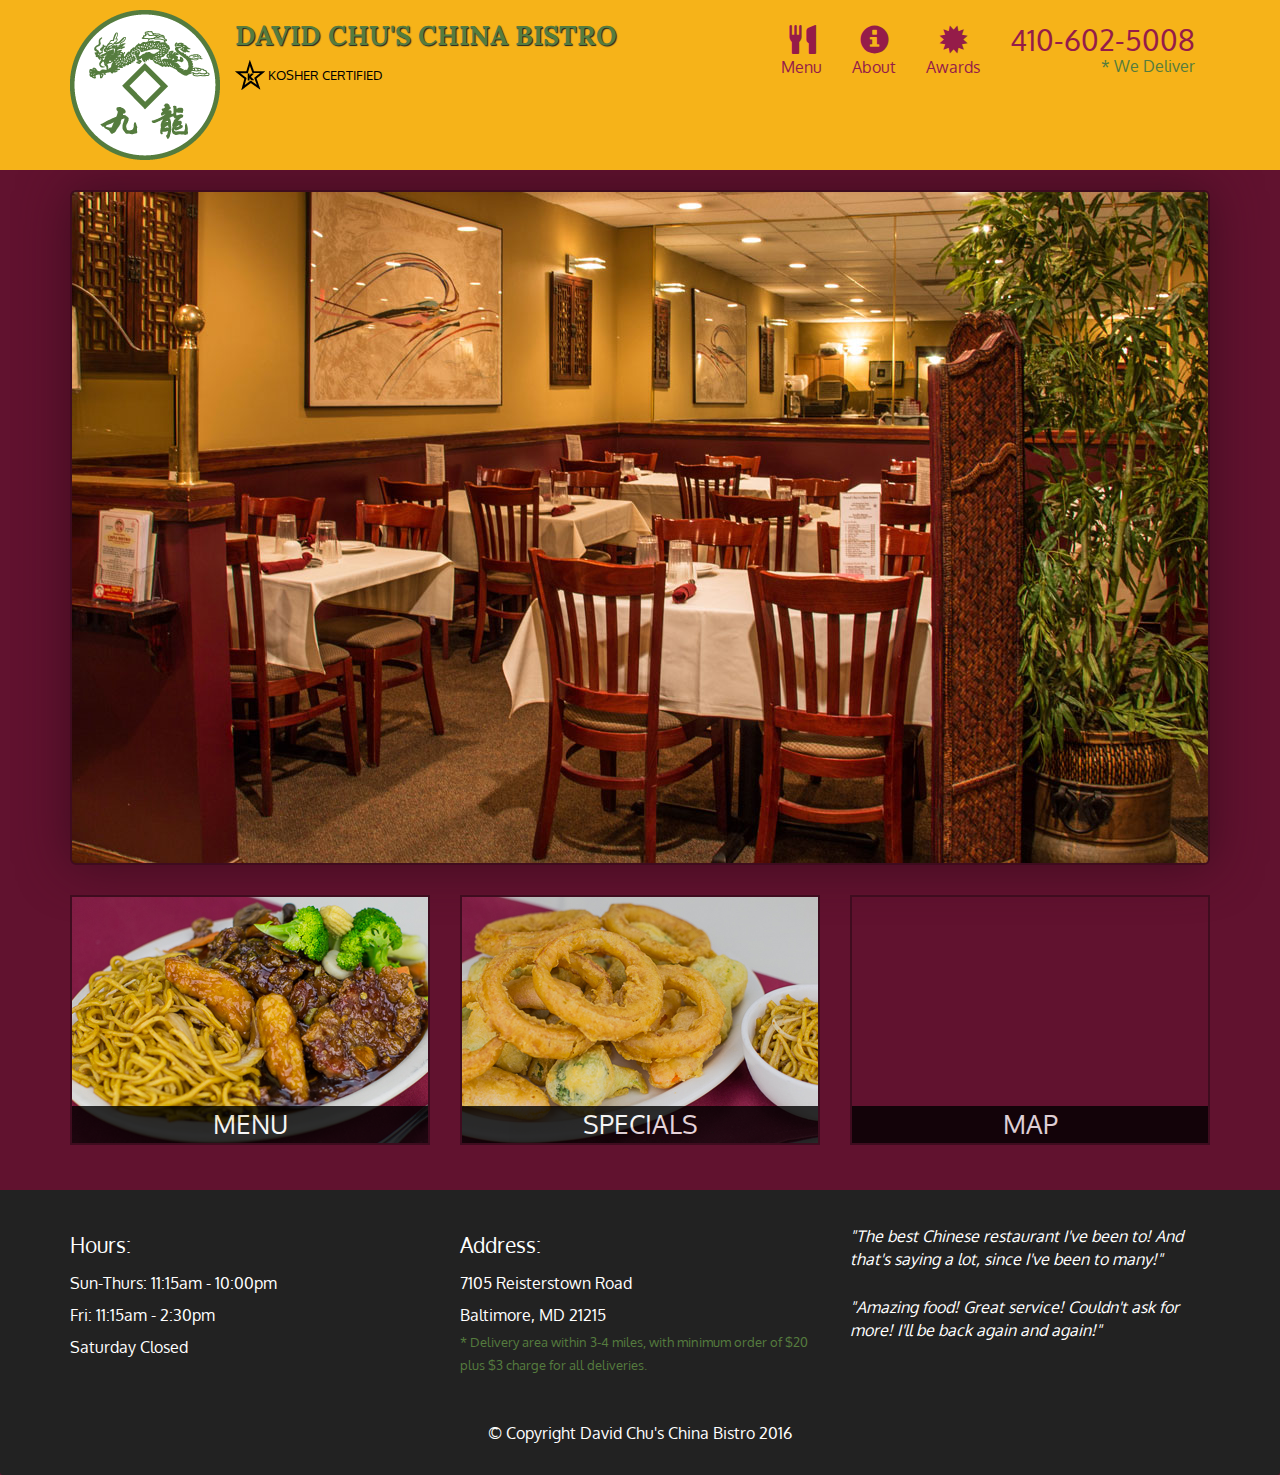
<file: module5-solution/index.html>
<!doctype html>
<html lang="en">
  <head>
    <meta charset="utf-8">
    <meta http-equiv="X-UA-Compatible" content="IE=edge">
    <meta name="viewport" content="width=device-width, initial-scale=1">
    <title>David Chu's China Bistro</title>
    <link rel="stylesheet" href="css/bootstrap.min.css">
    <link rel="stylesheet" href="css/styles.css">
    <link href='https://fonts.googleapis.com/css?family=Oxygen:400,300,700' rel='stylesheet' type='text/css'>
    <link href='https://fonts.googleapis.com/css?family=Lora' rel='stylesheet' type='text/css'>
  </head>
<body>
  <header>
    <nav id="header-nav" class="navbar navbar-default">
      <div class="container">
        <div class="navbar-header">
          <a href="index.html" class="pull-left visible-md visible-lg">
            <div id="logo-img"></div>
          </a>

          <div class="navbar-brand">
            <a href="index.html"><h1>David Chu's China Bistro</h1></a>
            <p>
              <img src="images/star-k-logo.png" alt="Kosher certification">
              <span>Kosher Certified</span>
            </p>
          </div>

          <button type="button" class="navbar-toggle collapsed" data-toggle="collapse" data-target="#collapsable-nav" aria-expanded="false">
            <span class="sr-only">Toggle navigation</span>
            <span class="icon-bar"></span>
            <span class="icon-bar"></span>
            <span class="icon-bar"></span>
          </button>
        </div>
        
        <div id="collapsable-nav" class="collapse navbar-collapse">
           <ul id="nav-list" class="nav navbar-nav navbar-right">
            <li class="visible-xs active">
              <a href="index.html">
                <span class="glyphicon glyphicon-home"></span> Home</a>
            </li>
            <li>
              <a href="menu-categories.html">
                <span class="glyphicon glyphicon-cutlery"></span><br class="hidden-xs"> Menu</a>
            </li>
            <li>
              <a href="#">
                <span class="glyphicon glyphicon-info-sign"></span><br class="hidden-xs"> About</a>
            </li>
            <li>
              <a href="#">
                <span class="glyphicon glyphicon-certificate"></span><br class="hidden-xs"> Awards</a>
            </li>
            <li id="phone" class="hidden-xs">
              <a href="tel:410-602-5008">
                <span>410-602-5008</span></a><div>* We Deliver</div>
            </li>
          </ul><!-- #nav-list -->
        </div><!-- .collapse .navbar-collapse -->
      </div><!-- .container -->
    </nav><!-- #header-nav -->
  </header>

  <div id="call-btn" class="visible-xs">
    <a class="btn" href="tel:410-602-5008">
    <span class="glyphicon glyphicon-earphone"></span>
    410-602-5008
    </a>
  </div>
  <div id="xs-deliver" class="text-center visible-xs">* We Deliver</div>

  <div id="main-content" class="container">
    <div class="jumbotron">
    <img src="images/jumbotron_768.jpg" alt="Picture of restaurant" class="img-responsive visible-xs">
	</div>

    <div id="home-tiles" class="row">
      <div class="col-md-4 col-sm-6 col-xs-12">
        <a href="menu-categories.html"  onclick="$dc.loadMenuCategories();"><div id="menu-tile"><span>menu</span></div></a>
      </div>
      <div class="col-md-4 col-sm-6 col-xs-12">
        <a href="single-category.html" onclick="$dc.loadMenuItems(&#39;V&#39;);"><div id="specials-tile"><span>specials</span></div></a>
      </div>
      <div class="col-md-4 col-sm-12 col-xs-12">
        <a href="https://www.google.com/maps/place/David+Chu's+China+Bistro/@39.3635874,-76.7138622,17z/data=!4m6!1m3!3m2!1s0x89c81a14e7817803:0xab20a0e99daa17ea!2sDavid+Chu's+China+Bistro!3m1!1s0x89c81a14e7817803:0xab20a0e99daa17ea" target="_blank">
          <div id="map-tile">
            <iframe src="https://www.google.com/maps/embed?pb=!1m14!1m8!1m3!1d3084.675373580114!2d-76.7138622!3d39.3635874!3m2!1i1024!2i768!4f13.1!3m3!1m2!1s0x89c81a14e7817803%3A0xab20a0e99daa17ea!2sDavid%20Chu&#39;s%20China%20Bistro!5e0!3m2!1sen!2sin!4v1616998206461!5m2!1sen!2sin" width="100%" height="250" frameborder="0" style="border:0" allowfullscreen="" loading="lazy"></iframe>
            <span>map</span>
          </div>
        </a>
      </div>
    </div><!-- End of #home-tiles -->
  </div><!-- End of #main-content -->

  <footer class="panel-footer">
    <div class="container">
      <div class="row">
        <section id="hours" class="col-sm-4">
          <span>Hours:</span><br>
          Sun-Thurs: 11:15am - 10:00pm<br>
          Fri: 11:15am - 2:30pm<br>
          Saturday Closed
          <hr class="visible-xs">
        </section>
        <section id="address" class="col-sm-4">
          <span>Address:</span><br>
          7105 Reisterstown Road<br>
          Baltimore, MD 21215
          <p>* Delivery area within 3-4 miles, with minimum order of $20 plus $3 charge for all deliveries.</p>
          <hr class="visible-xs">
        </section>
        <section id="testimonials" class="col-sm-4">
          <p>"The best Chinese restaurant I've been to! And that's saying a lot, since I've been to many!"</p>
          <p>"Amazing food! Great service! Couldn't ask for more! I'll be back again and again!"</p>
        </section>
      </div>
      <div class="text-center">&copy; Copyright David Chu's China Bistro 2016</div>
    </div>
  </footer>

  <!-- jQuery (Bootstrap JS plugins depend on it) -->
  <script src="js/jquery-2.1.4.min.js"></script>
  <script src="js/bootstrap.min.js"></script>
  <script src="js/script.js"></script>
</body>
</html>
</file>
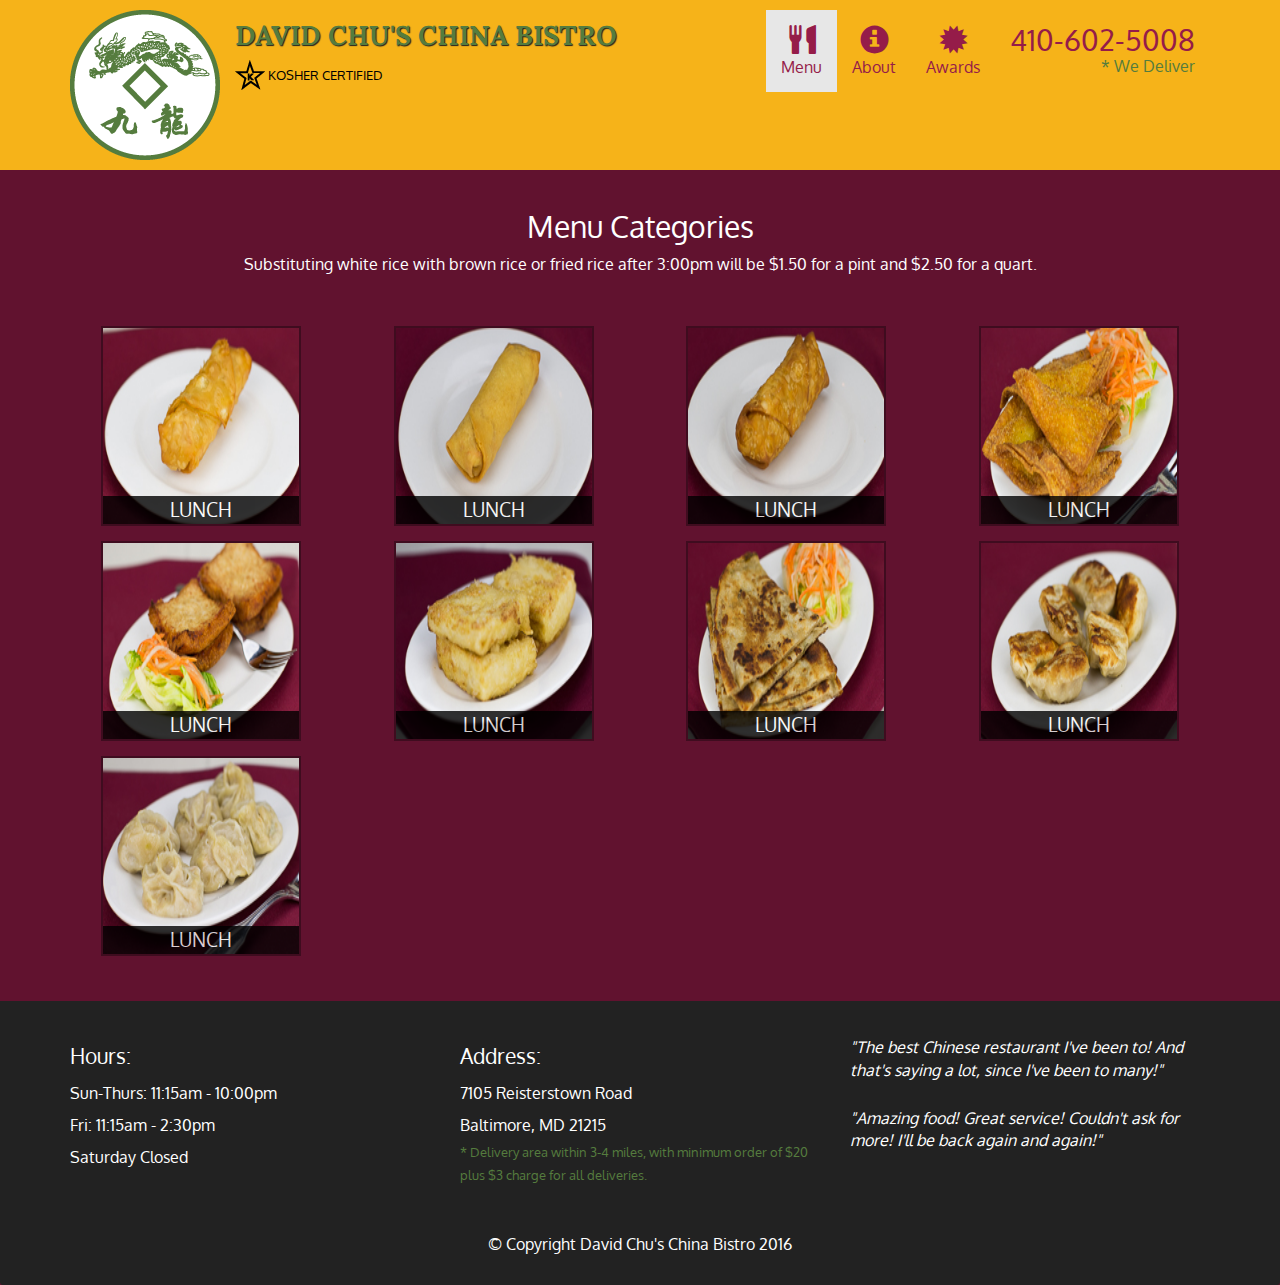
<file: module5-solution/menu-categories.html>
<!doctype html>
<html lang="en">
  <head>
    <meta charset="utf-8">
    <meta http-equiv="X-UA-Compatible" content="IE=edge">
    <meta name="viewport" content="width=device-width, initial-scale=1">
    <title>David Chu's China Bistro</title>
    <link rel="stylesheet" href="css/bootstrap.min.css">
    <link rel="stylesheet" href="css/styles.css">
    <link href='https://fonts.googleapis.com/css?family=Oxygen:400,300,700' rel='stylesheet' type='text/css'>
    <link href='https://fonts.googleapis.com/css?family=Lora' rel='stylesheet' type='text/css'>
  </head>
<body>
  <header>
    <nav id="header-nav" class="navbar navbar-default">
      <div class="container">
        <div class="navbar-header">
          <a href="index.html" class="pull-left visible-md visible-lg">
            <div id="logo-img"></div>
          </a>

          <div class="navbar-brand">
            <a href="index.html"><h1>David Chu's China Bistro</h1></a>
            <p>
              <img src="images/star-k-logo.png" alt="Kosher certification">
              <span>Kosher Certified</span>
            </p>
          </div>

          <button type="button" class="navbar-toggle collapsed" data-toggle="collapse" data-target="#collapsable-nav" aria-expanded="false">
            <span class="sr-only">Toggle navigation</span>
            <span class="icon-bar"></span>
            <span class="icon-bar"></span>
            <span class="icon-bar"></span>
          </button>
        </div>
        
        <div id="collapsable-nav" class="collapse navbar-collapse">
           <ul id="nav-list" class="nav navbar-nav navbar-right">
            <li class="visible-xs">
              <a href="index.html">
                <span class="glyphicon glyphicon-home"></span> Home</a>
            </li>
            <li class="active">
              <a href="menu-categories.html">
                <span class="glyphicon glyphicon-cutlery"></span><br class="hidden-xs"> Menu</a>
            </li>
            <li>
              <a href="#">
                <span class="glyphicon glyphicon-info-sign"></span><br class="hidden-xs"> About</a>
            </li>
            <li>
              <a href="#">
                <span class="glyphicon glyphicon-certificate"></span><br class="hidden-xs"> Awards</a>
            </li>
            <li id="phone" class="hidden-xs">
              <a href="tel:410-602-5008">
                <span>410-602-5008</span></a><div>* We Deliver</div>
            </li>
          </ul><!-- #nav-list -->
        </div><!-- .collapse .navbar-collapse -->
      </div><!-- .container -->
    </nav><!-- #header-nav -->
  </header>

  <div id="call-btn" class="visible-xs">
    <a class="btn" href="tel:410-602-5008">
    <span class="glyphicon glyphicon-earphone"></span>
    410-602-5008
    </a>
  </div>
  <div id="xs-deliver" class="text-center visible-xs">* We Deliver</div>

  <div id="main-content" class="container">
    <h2 id="menu-categories-title" class="text-center">Menu Categories</h2>
    <div class="text-center">
      Substituting white rice with brown rice or fried rice after 3:00pm will be $1.50 for a pint and $2.50 for a quart.
    </div>

    <section class="row">
      <div class="col-md-3 col-sm-4 col-xs-6 col-xxs-12">
        <a href="single-category.html">
          <div class="category-tile">
            <img width="200" height="200" src="images/menu/B/B-1.jpg" alt="Lunch">
            <span>Lunch</span>
          </div>
        </a>
      </div>
      <div class="col-md-3 col-sm-4 col-xs-6 col-xxs-12">
        <a href="single-category.html">
          <div class="category-tile">
            <img width="200" height="200" src="images/menu/B/B-2.jpg" alt="Lunch">
            <span>Lunch</span>
          </div>
        </a>
      </div>
      <div class="col-md-3 col-sm-4 col-xs-6 col-xxs-12">
        <a href="single-category.html">
          <div class="category-tile">
            <img width="200" height="200" src="images/menu/B/B-3.jpg" alt="Lunch">
            <span>Lunch</span>
          </div>
        </a>
      </div>
      <div class="col-md-3 col-sm-4 col-xs-6 col-xxs-12">
        <a href="single-category.html">
          <div class="category-tile">
            <img width="200" height="200" src="images/menu/B/B-4.jpg" alt="Lunch">
            <span>Lunch</span>
          </div>
        </a>
      </div>
      <div class="col-md-3 col-sm-4 col-xs-6 col-xxs-12">
        <a href="single-category.html">
          <div class="category-tile">
            <img width="200" height="200" src="images/menu/B/B-5.jpg" alt="Lunch">
            <span>Lunch</span>
          </div>
        </a>
      </div>
      <div class="col-md-3 col-sm-4 col-xs-6 col-xxs-12">
        <a href="single-category.html">
          <div class="category-tile">
            <img width="200" height="200" src="images/menu/B/B-6.jpg" alt="Lunch">
            <span>Lunch</span>
          </div>
        </a>
      </div>
      <div class="col-md-3 col-sm-4 col-xs-6 col-xxs-12">
        <a href="single-category.html">
          <div class="category-tile">
            <img width="200" height="200" src="images/menu/B/B-7.jpg" alt="Lunch">
            <span>Lunch</span>
          </div>
        </a>
      </div>
      <div class="col-md-3 col-sm-4 col-xs-6 col-xxs-12">
        <a href="single-category.html">
          <div class="category-tile">
            <img width="200" height="200" src="images/menu/B/B-8.jpg" alt="Lunch">
            <span>Lunch</span>
          </div>
        </a>
      </div>
      <div class="col-md-3 col-sm-4 col-xs-6 col-xxs-12">
        <a href="single-category.html">
          <div class="category-tile">
            <img width="200" height="200" src="images/menu/B/B-9.jpg" alt="Lunch">
            <span>Lunch</span>
          </div>
        </a>
      </div>
    </section>

  </div><!-- End of #main-content -->

  <footer class="panel-footer">
    <div class="container">
      <div class="row">
        <section id="hours" class="col-sm-4">
          <span>Hours:</span><br>
          Sun-Thurs: 11:15am - 10:00pm<br>
          Fri: 11:15am - 2:30pm<br>
          Saturday Closed
          <hr class="visible-xs">
        </section>
        <section id="address" class="col-sm-4">
          <span>Address:</span><br>
          7105 Reisterstown Road<br>
          Baltimore, MD 21215
          <p>* Delivery area within 3-4 miles, with minimum order of $20 plus $3 charge for all deliveries.</p>
          <hr class="visible-xs">
        </section>
        <section id="testimonials" class="col-sm-4">
          <p>"The best Chinese restaurant I've been to! And that's saying a lot, since I've been to many!"</p>
          <p>"Amazing food! Great service! Couldn't ask for more! I'll be back again and again!"</p>
        </section>
      </div>
      <div class="text-center">&copy; Copyright David Chu's China Bistro 2016</div>
    </div>
  </footer>

  <!-- jQuery (Bootstrap JS plugins depend on it) -->
  <script src="js/jquery-2.1.4.min.js"></script>
  <script src="js/bootstrap.min.js"></script>
  <script src="js/ajax-utils.js"></script>
  <script src="js/script.js"></script>
</body>
</html>
</file>
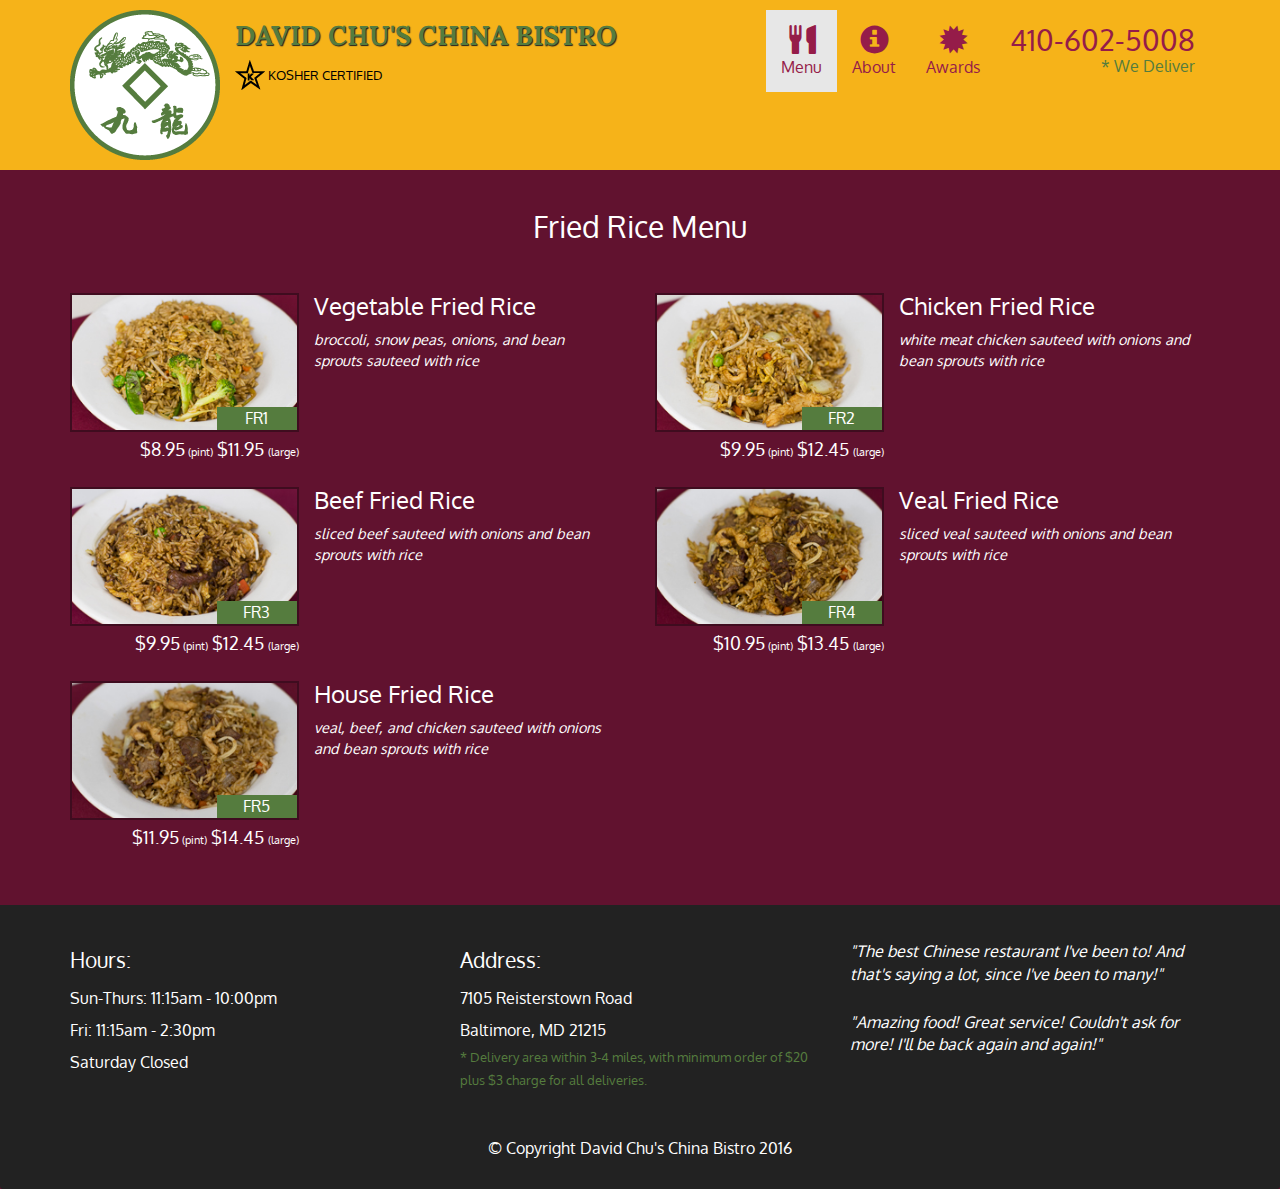
<file: module5-solution/single-category.html>
<!doctype html>
<html lang="en">
  <head>
    <meta charset="utf-8">
    <meta http-equiv="X-UA-Compatible" content="IE=edge">
    <meta name="viewport" content="width=device-width, initial-scale=1">
    <title>David Chu's China Bistro</title>
    <link rel="stylesheet" href="css/bootstrap.min.css">
    <link rel="stylesheet" href="css/styles.css">
    <link href='https://fonts.googleapis.com/css?family=Oxygen:400,300,700' rel='stylesheet' type='text/css'>
    <link href='https://fonts.googleapis.com/css?family=Lora' rel='stylesheet' type='text/css'>
  </head>
<body>
  <header>
    <nav id="header-nav" class="navbar navbar-default">
      <div class="container">
        <div class="navbar-header">
          <a href="index.html" class="pull-left visible-md visible-lg">
            <div id="logo-img"></div>
          </a>

          <div class="navbar-brand">
            <a href="index.html"><h1>David Chu's China Bistro</h1></a>
            <p>
              <img src="images/star-k-logo.png" alt="Kosher certification">
              <span>Kosher Certified</span>
            </p>
          </div>

          <button type="button" class="navbar-toggle collapsed" data-toggle="collapse" data-target="#collapsable-nav" aria-expanded="false">
            <span class="sr-only">Toggle navigation</span>
            <span class="icon-bar"></span>
            <span class="icon-bar"></span>
            <span class="icon-bar"></span>
          </button>
        </div>
        
        <div id="collapsable-nav" class="collapse navbar-collapse">
           <ul id="nav-list" class="nav navbar-nav navbar-right">
            <li class="visible-xs">
              <a href="index.html">
                <span class="glyphicon glyphicon-home"></span> Home</a>
            </li>
            <li class="active">
              <a href="menu-categories.html">
                <span class="glyphicon glyphicon-cutlery"></span><br class="hidden-xs"> Menu</a>
            </li>
            <li>
              <a href="#">
                <span class="glyphicon glyphicon-info-sign"></span><br class="hidden-xs"> About</a>
            </li>
            <li>
              <a href="#">
                <span class="glyphicon glyphicon-certificate"></span><br class="hidden-xs"> Awards</a>
            </li>
            <li id="phone" class="hidden-xs">
              <a href="tel:410-602-5008">
                <span>410-602-5008</span></a><div>* We Deliver</div>
            </li>
          </ul><!-- #nav-list -->
        </div><!-- .collapse .navbar-collapse -->
      </div><!-- .container -->
    </nav><!-- #header-nav -->
  </header>

  <div id="call-btn" class="visible-xs">
    <a class="btn" href="tel:410-602-5008">
    <span class="glyphicon glyphicon-earphone"></span>
    410-602-5008
    </a>
  </div>
  <div id="xs-deliver" class="text-center visible-xs">* We Deliver</div>

  <div id="main-content" class="container">
    <h2 id="menu-categories-title" class="text-center"> Fried Rice Menu </h2>
    <div class="text-center"></div>

    <section class="row">
      <div class="menu-item-tile col-md-6">
        <div class="row">
          <div class="col-sm-5">
            <div class="menu-item-photo">
              <div>FR1</div>
              <img class="img-responsive" width="250" height="150" src="images/menu/Fr/Fr-1.jpg" alt="Item">
            </div>
            <div class="menu-item-price">$8.95<span> (pint)</span> $11.95 <span>(large)</span></div>
          </div>
          <div class="menu-item-description col-sm-7">
            <h3 class="menu-item-title">Vegetable Fried Rice </h3><p class="menu-item-details">broccoli, snow peas, onions, and bean sprouts sauteed with rice</p>
          </div>
        </div>
        <hr class="visible-xs">
	  </div>   
		  <div class="menu-item-tile col-md-6">
			<div class="row">
			  <div class="col-sm-5">
				<div class="menu-item-photo">
				  <div>FR2</div>
				  <img class="img-responsive" width="250" height="150" src="images/menu/Fr/Fr-2.jpg" alt="Item">
				</div>
				<div class="menu-item-price">$9.95<span> (pint)</span> $12.45 <span>(large)</span></div>
			  </div>
			  <div class="menu-item-description col-sm-7">
				<h3 class="menu-item-title">Chicken Fried Rice </h3><p class="menu-item-details">white meat chicken sauteed with onions and bean sprouts with rice</p>
			  </div>
			</div>
			<hr class="visible-xs">
		  </div>
		  <div class="clearfix visible-lg-block visible-md-block"></div>
		  <div class="menu-item-tile col-md-6">
	  <div class="row">
		<div class="col-sm-5">
		  <div class="menu-item-photo">
			<div>FR3</div>
			<img class="img-responsive" width="250" height="150" src="images/menu/Fr/Fr-3.jpg" alt="Item">
		  </div>
		  <div class="menu-item-price">$9.95<span> (pint)</span> $12.45 <span>(large)</span></div>
		</div>
		<div class="menu-item-description col-sm-7">
		  <h3 class="menu-item-title">Beef Fried Rice</h3>
		  <p class="menu-item-details">sliced beef sauteed with onions and bean sprouts with rice</p>
		</div>
	  </div>
	  <hr class="visible-xs">
	</div><hr class="visible-xs">
	<div class="menu-item-tile col-md-6">
	  <div class="row">
		<div class="col-sm-5">
		  <div class="menu-item-photo">
			<div>FR4</div>
			<img class="img-responsive" width="250" height="150" src="images/menu/Fr/Fr-4.jpg" alt="Item">
		  </div>
		  <div class="menu-item-price">$10.95<span> (pint)</span> $13.45 <span>(large)</span></div>
		</div>
		<div class="menu-item-description col-sm-7">
		  <h3 class="menu-item-title">Veal Fried Rice</h3>
		  <p class="menu-item-details">sliced veal sauteed with onions and bean sprouts with rice</p>
		</div>
	  </div>
	  <hr class="visible-xs">
	</div>
	<div class="clearfix visible-lg-block visible-md-block"></div>
	<div class="menu-item-tile col-md-6">
	  <div class="row">
		<div class="col-sm-5">
		  <div class="menu-item-photo">
			<div>FR5</div>
			<img class="img-responsive" width="250" height="150" src="images/menu/Fr/Fr-5.jpg" alt="Item">
		  </div>
		  <div class="menu-item-price">$11.95<span> (pint)</span> $14.45 <span>(large)</span></div>
		</div>
		<div class="menu-item-description col-sm-7">
		  <h3 class="menu-item-title">House Fried Rice</h3>
		  <p class="menu-item-details">veal, beef, and chicken sauteed with onions and bean sprouts with rice</p>
		</div>
	  </div>
	  <hr class="visible-xs">
	</div>
	</div>
</section>

  </div><!-- End of #main-content -->

  <footer class="panel-footer">
    <div class="container">
      <div class="row">
        <section id="hours" class="col-sm-4">
          <span>Hours:</span><br>
          Sun-Thurs: 11:15am - 10:00pm<br>
          Fri: 11:15am - 2:30pm<br>
          Saturday Closed
          <hr class="visible-xs">
        </section>
        <section id="address" class="col-sm-4">
          <span>Address:</span><br>
          7105 Reisterstown Road<br>
          Baltimore, MD 21215
          <p>* Delivery area within 3-4 miles, with minimum order of $20 plus $3 charge for all deliveries.</p>
          <hr class="visible-xs">
        </section>
        <section id="testimonials" class="col-sm-4">
          <p>"The best Chinese restaurant I've been to! And that's saying a lot, since I've been to many!"</p>
          <p>"Amazing food! Great service! Couldn't ask for more! I'll be back again and again!"</p>
        </section>
      </div>
      <div class="text-center">&copy; Copyright David Chu's China Bistro 2016</div>
    </div>
  </footer>

  <!-- jQuery (Bootstrap JS plugins depend on it) -->
  <script src="js/jquery-2.1.4.min.js"></script>
  <script src="js/bootstrap.min.js"></script>
  <script src="js/ajax-utils.js"></script>
  <script src="js/script.js"></script>
</body>
</html>
</file>
<file: module5-solution/css/styles.css>
body {
  font-size: 16px;
  color: #fff;
  background-color: #61122f;
  font-family: 'Oxygen', sans-serif;
}

/** HEADER **/
#header-nav {
  background-color: #f6b319;
  border-radius: 0;
  border: 0;
}

#logo-img {
  background: url('../images/restaurant-logo_large.png') no-repeat;
  width: 150px;
  height: 150px;
  margin: 10px 15px 10px 0;
}

.navbar-brand {
  padding-top: 25px;
}
.navbar-brand h1 { /* Restaurant name */
  font-family: 'Lora', serif;
  color: #557c3e;
  font-size: 1.5em;
  text-transform: uppercase;
  font-weight: bold;
  text-shadow: 1px 1px 1px #222;
  margin-top: 0;
  margin-bottom: 0;
  line-height: .75;
}
.navbar-brand a:hover, .navbar-brand a:focus {
  text-decoration: none;
}
.navbar-brand p { /* Kosher cert */
  color: #000;
  text-transform: uppercase;
  font-size: .7em;
  margin-top: 15px;
}
.navbar-brand p span { /* Star-K */
  vertical-align: middle;
}

#nav-list {
  margin-top: 10px;
}
#nav-list a {
  color: #951C49;
  text-align: center;
}
#nav-list a:hover {
  background: #E7E7E7;
}
#nav-list a span {
  font-size: 1.8em;
}

#phone {
  margin-top: 5px;
}
#phone a { /* Phone number */
  text-align: right;
  padding-bottom: 0;
}
#phone div { /* We Deliver */
  color: #557c3e;
  text-align: right;
  padding-right: 15px;
}

.navbar-header button.navbar-toggle, .navbar-header .icon-bar {
  border: 1px solid #61122f;
}
.navbar-header button.navbar-toggle {
  clear: both;
  margin-top: -30px;
}
/* END HEADER */

/* FOOTER */
.panel-footer {
  margin-top: 30px;
  padding-top: 35px;
  padding-bottom: 30px;
  background-color: #222;
  border-top: 0;
}
.panel-footer div.row {
  margin-bottom: 35px;
}
#hours, #address {
  line-height: 2;
}
#hours > span, #address > span {
  font-size: 1.3em;
}
#address p {
  color: #557c3e;
  font-size: .8em;
  line-height: 1.8;
}
#testimonials {
  font-style: italic;
}
#testimonials p:nth-child(2) {
  margin-top: 25px;
}
/* END FOOTER */



/* HOME PAGE */
.container .jumbotron {
  box-shadow: 0 0 50px #3F0C1F;
  border: 2px solid #3F0C1F;
}

#menu-tile, #specials-tile, #map-tile {
  height: 250px;
  width: 100%;
  margin-bottom: 15px;
  position: relative;
  border: 2px solid #3F0C1F;
  overflow: hidden;
}
#menu-tile:hover, #specials-tile:hover, #map-tile:hover {
  box-shadow: 0 1px 5px 1px #cccccc;
}
#menu-tile {
  background: url('../images/menu-tile.jpg') no-repeat;
  background-position: center;
}
#specials-tile {
  background: url('../images/specials-tile.jpg') no-repeat;
  background-position: center;
}
#menu-tile span, #specials-tile span, #map-tile span {
  position: absolute;
  bottom: 0;
  right: 0;
  width: 100%;
  text-align: center;
  font-size: 1.6em;
  text-transform: uppercase;
  background-color: #000;
  color: #fff;
  opacity: .8;
}
/* END HOME PAGE */

/* MENU CATEGORIES PAGE */
.category-tile { 
  position: relative;
  border: 2px solid #3F0C1F;
  overflow: hidden;
  width: 200px;
  height: 200px;
  margin: 0 auto 15px;
}
.category-tile span {
  position: absolute;
  bottom: 0;
  right: 0;
  width: 100%;
  text-align: center;
  font-size: 1.2em;
  text-transform: uppercase;
  background-color: #000;
  color: #fff;
  opacity: .8;
}
.category-tile:hover {
  box-shadow: 0 1px 5px 1px #cccccc;
}

#menu-categories-title + div {
  margin-bottom: 50px;
}
/* END MENU CATEGORIES PAGE */

/* SINGLE CATEGORY PAGE */
.menu-item-tile {
  margin-bottom: 25px;
}
.menu-item-tile hr {
  width: 80%;
}
.menu-item-tile .menu-item-price {
  font-size: 1.1em;
  text-align: right;
  margin-top: -15px;
  margin-right: -15px;
}
.menu-item-tile .menu-item-price span {
  font-size: .6em;
}
.menu-item-photo {
  position: relative;
  border: 2px solid #3F0C1F; 
  overflow: hidden;
  padding: 0;
  margin-right: -15px;
  margin-left: auto;
  margin-bottom: 20px;
  max-width: 250px;
}
.menu-item-photo div {
  position: absolute;
  bottom: 0;
  right: 0;
  width: 80px;
  background-color: #557c3e;
  text-align: center;
}
.menu-item-description {
  padding-right: 30px;
}
h3.menu-item-title {
  margin: 0 0 10px;
}
.menu-item-details {
  font-size: .9em;
  font-style: italic;
}
/* END SINGLE CATEGORY PAGE */


/********** Large devices only **********/
@media (min-width: 1200px) {
  .container .jumbotron {
    background: url('../images/jumbotron_1200.jpg') no-repeat;
    height: 675px;
  }
}

/********** Medium devices only **********/
@media (min-width: 992px) and (max-width: 1199px) {
  /* Header */
  #logo-img {
    background: url('../images/restaurant-logo_medium.png') no-repeat;
    width: 100px;
    height: 100px;
    margin: 5px 5px 5px 0;
  }
  /* End Header */

  /* Home Page */
  .container .jumbotron {
    background: url('../images/jumbotron_992.jpg') no-repeat;
    height: 558px;
  }
  /* End Home Page */
}

/********** Small devices only **********/
@media (min-width: 768px) and (max-width: 991px) {
  /* Home Page */
  .container .jumbotron {
    background: url('../images/jumbotron_768.jpg') no-repeat;
    height: 432px;
  }
  /* End Home Page */
}

/********** Extra small devices only **********/
@media (max-width: 767px) {
  /* Header */
  .navbar-brand {
    padding-top: 10px;
    height: 80px;
  }
  .navbar-brand h1 { /* Restaurant name */
    padding-top: 10px;
    font-size: 5vw; /* 1vw = 1% of viewport width */
  }
  .navbar-brand p { /* Kosher cert */
    font-size: .6em;
    margin-top: 12px;
  }
  .navbar-brand p img { /* Star-K */
    height: 20px;
  }

  #collapsable-nav a { /* Collapsed nav menu text */
    font-size: 1.2em;
  }
  #collapsable-nav a span { /* Collapsed nav menu glyph */
    font-size: 1em;
    margin-right: 5px;
  }

  #call-btn > a {
    font-size: 1.5em;
    display: block;
    margin: 0 20px;
    padding: 10px;
    border: 2px solid #fff;
    background-color: #f6b319;
    color: #951c49;
  }
  #xs-deliver {
    margin-top: 5px;
    font-size: .7em;
    letter-spacing: .1em;
    text-transform: uppercase;
  }
  /* End Header */

  /* Footer */
  .panel-footer section {
    margin-bottom: 30px;
    text-align: center;
  }
  .panel-footer section:nth-child(3) {
    margin-bottom: 0; /* margin already exists on the whole row */
  }
  .panel-footer section hr {
    width: 50%;
  }
  /* End Footer */

  /* Home Page */
  .container .jumbotron {
    margin-top: 30px;
    padding: 0;
  }
  #menu-tile, #specials-tile {
    width: 360px;
    margin: 0 auto 15px;
  }

  .menu-item-photo {
    margin-right: auto;
  }
  .menu-item-tile .menu-item-price {
    text-align: center;
  }
  .menu-item-description {
    text-align: center;;
  }
}


/********** Super extra small devices Only :-) (e.g., iPhone 4) **********/
@media (max-width: 479px) {
  /* Header */
  .navbar-brand h1 { /* Restaurant name */
    padding-top: 5px;
    font-size: 6vw;
  }
  /* End Header */
  
  /* Home page */
  #menu-tile, #specials-tile {
    width: 280px;
    margin: 0 auto 15px;
  }

  .col-xxs-12 {
    position: relative;
    min-height: 1px;
    padding-right: 15px;
    padding-left: 15px;
    float: left;
    width: 100%;
  }
}
</file>
